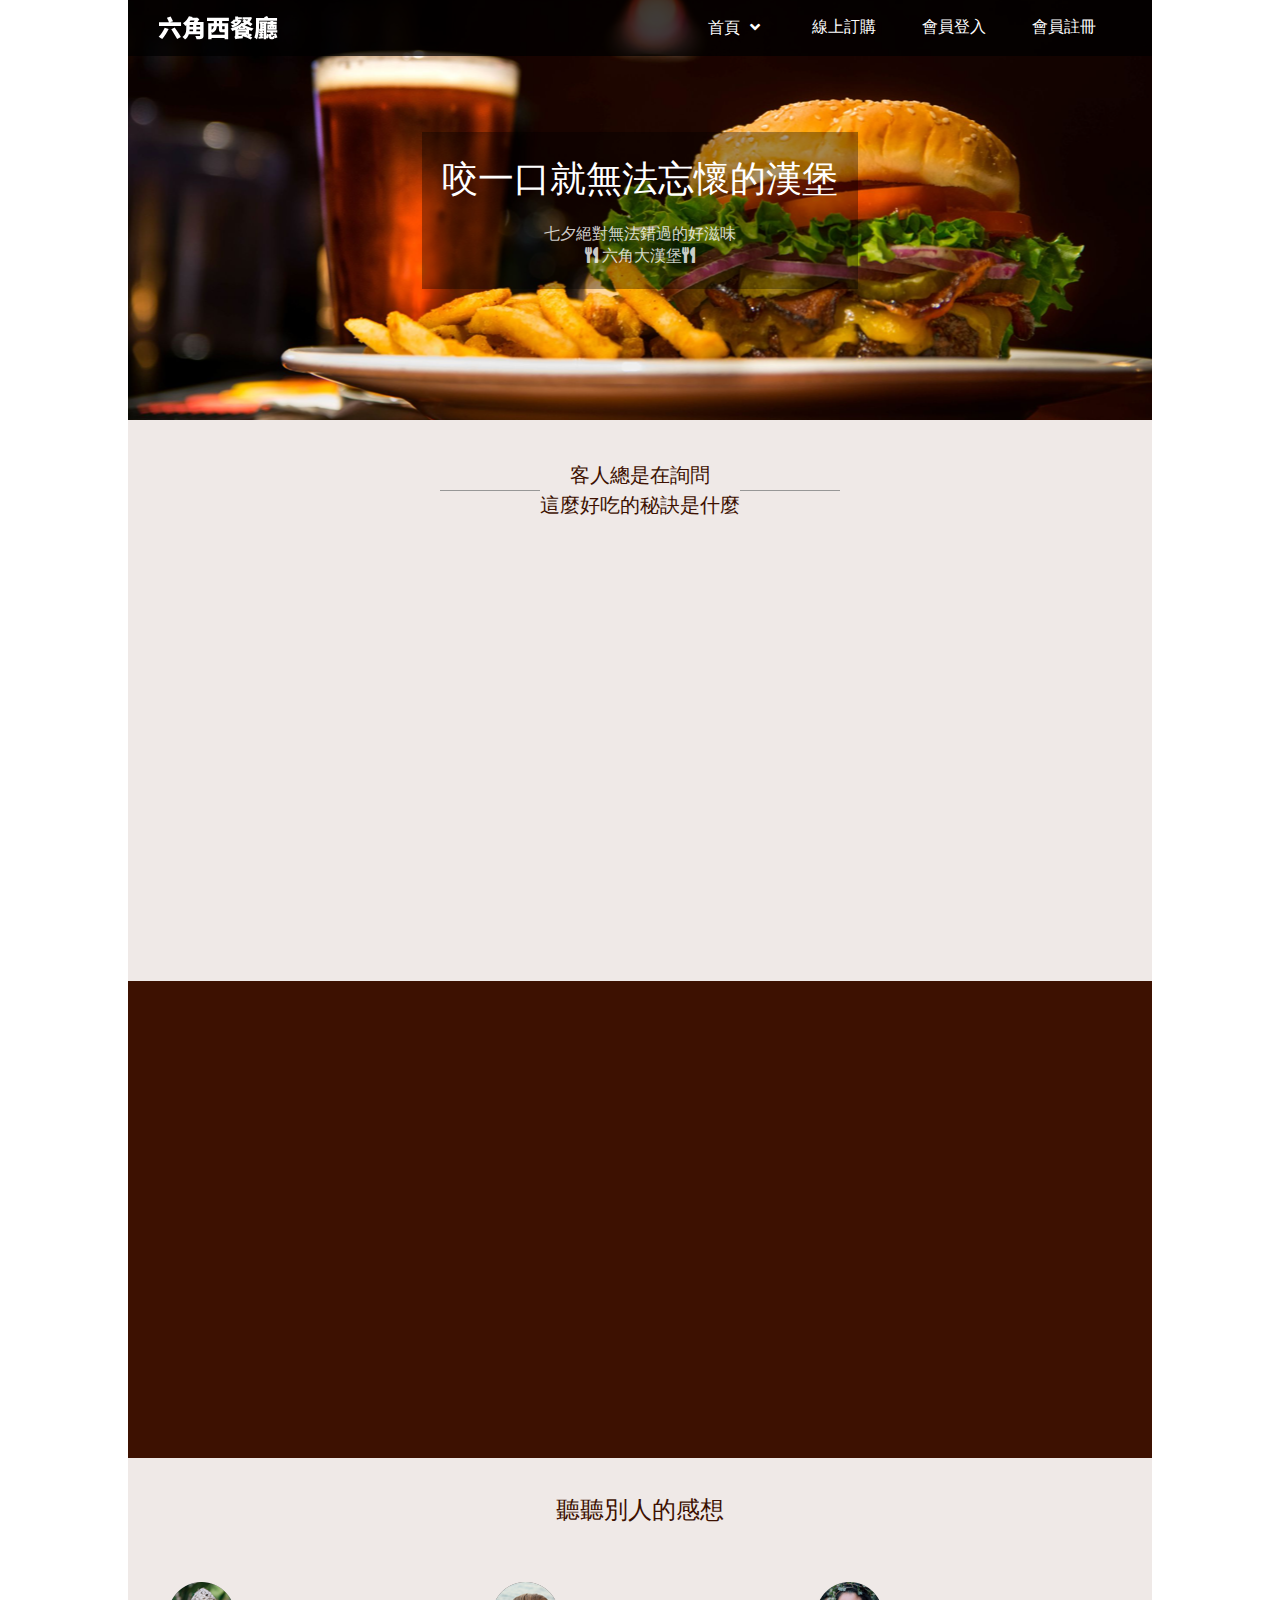
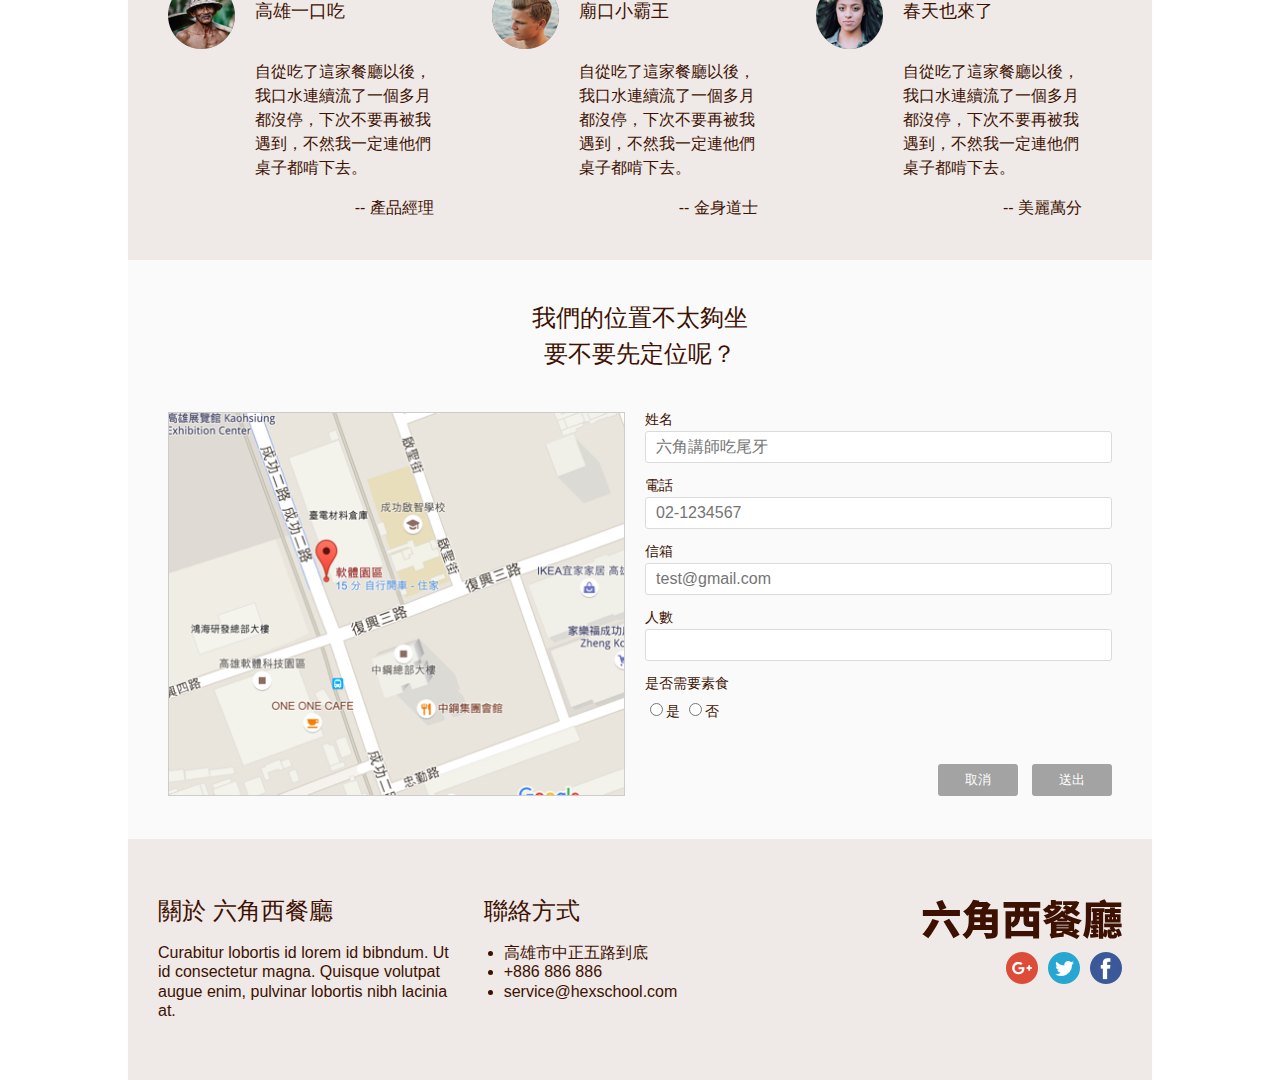
<file: index.html>
<!DOCTYPE html>
<html lang="en">

<head>
    <meta charset="UTF-8">
    <meta name="viewport" content="width=device-width, initial-scale=1.0">

    <link rel="shortcut icon" href="img/favicon.ico">
    <meta name="description" content='咬一口就無法忘懷的漢堡' />

    <meta property="og:title" content="六角西餐廳" />
    <meta property="og:description" content="咬一口就無法忘懷的漢堡">
    <meta property="og:type" content="website" />
    <meta property="og:url" content="六角西餐廳的網址" />
    <meta property="og:image" content="六角西餐廳的圖片" />

    <link rel="apple-touch-icon" href="img/favicon.ico" />

    <meta http-equiv="X-UA-Compatible" content="IE=Edge" />

    <title>六角西餐廳-首頁</title>
    <link rel="stylesheet" href="css/all.css">
    <link rel='stylesheet' href='https://cdnjs.cloudflare.com/ajax/libs/font-awesome/5.14.0/css/all.min.css' />

</head>

<body>

    <div class="wrap">
        <div class="header">
            <div class="menu_desktop">
                <a href="#" class="hamburger_btn"><img src="img/hamburger.png" alt=""></a>
                <h1><a href="index.html">六角西餐廳</a></h1>
                <ul class="menu_nav">
                    <li>
                        <a class="dropdown index_tag" href="index.html">首頁<i class="fas fa-angle-down"></i></a>
                        <ul class="dropdown-open">
                            <li><a href="#features" class="scrollTop">特色</a></li>
                            <li><a href="#chef" class="scrollTop">主廚</a></li>
                            <li><a href="#map" class="scrollTop">地圖</a></li>
                        </ul>
                    </li>
                    <li><a href="cart.html">線上訂購</a></li>
                    <li><a href="login.html">會員登入</a></li>
                    <li><a href="register.html">會員註冊</a></li>
                </ul>
            </div>

            <div class="menu_mobile">
                <a href="#" class="close_btn">X 關閉</a>
                <ul class="menu_aside">
                    <li>
                        <a class="menu_aside_index" href="index.html">首頁<i class="fas fa-angle-down"></i></a>
                        <ul class="menu_aside_child">
                            <li><a href="#features" class="scrollTop">特色</a></li>
                            <li><a href="#chef" class="scrollTop">主廚</a></li>
                            <li><a href="#map" class="scrollTop">地圖</a></li>
                        </ul>
                    </li>
                    <li><a href="cart.html">線上訂購</a></li>
                    <li><a href="login.html">會員登入</a></li>
                    <li><a href="register.html">會員註冊</a></li>
                </ul>
            </div>

            <div class="banner">
                <div class="banner-rect">
                    <h3>咬一口<br>就無法忘懷的漢堡</h3>
                    <p>七夕絕對無法錯過的好滋味 </p>
                    <p><span><i class="fas fa-utensils"></i></span> 六角大漢堡<span><i class="fas fa-utensils"></i></span>
                    </p>
                </div>
            </div>

        </div>

        <div class="content">
             <div class="features" id="features">
                <h3>客人總是在詢問<br>這麼好吃的秘訣是什麼</h3>
                 <ul>
                     <li class="animated">
                        <img src="img/feature_1.png" alt="">
                        <h4>台灣本土蔬菜</h4>
                        <p>In hac habitasse platea dictumst. Vivamus adipiscing fermentum quam volutpat aliquam. Integer et elit eget elit facilisis tristique. Nam vel iaculis mauris.</p>
                     </li>
                     <li class="animated">
                        <img src="img/feature_2.png" alt="">
                        <h4>專業米其林廚師</h4>
                        <p>Sed ullamcorper tellus erat, non ultrices sem tincidunt euismod. 
                           Fusce rhoncus porttitor velit, eu bibendum nibh aliquet vel. 
                           Fusce lorem leo, vehicula at nibh quis, facilisis accumsan turpis.</p> 
                     </li>
                     <li class="animated">
                        <img src="img/feature_3.png" alt="">
                        <h4>對於專業不能退讓</h4>
                        <p>Lorem ipsum dolor sit amet consectetur adipisicing elit. 
                           Distinctio possimus officia molestiae dolorum assumenda 
                           similique enim dicta minus alias accusantium et vero.</p> 
                     </li>
                 </ul>
             </div>
             <div class="chef" id="chef">
                 <div class="animated"> 
                    <img src="img/main_chef_brown.png" alt="main_chef_brown">
                 </div>
                 <div class="chef_txt animated ">
                    <h4>今日主廚：帕金森、梅在帕</h4>
                    <p>Tody Chef: Plum in Shock</p>
                    <p>Mauris non tempor quam, et lacinia sapien. Mauris accumsan eros eget libero posuere vulputate. Etiam elit elit, elementum sed varius at, adipiscing vitae est. Sed nec felis pellentesque, lacinia dui sed, ultricies sapien. Pellentesque orci lectus, consectetur vel posuere posuere, rutrum eu ipsum. Aliquam eget odio sed ligula iaculis consequat at eget orci. Mauris molestie sit amet metus mattis varius. Donec sit amet ligula eget nisi sodales egestas. Aliquam interdum dolor aliquet dolor sollicitudin fermentum. Donec congue lorem a molestie bibendum.</p>
                 </div>
            </div>
            <div class="thoughts" >
                <h3>聽聽別人的感想</h3>
                 <ul>
                     <li>
                        <img src="img/avatar_1.png" alt="">
                         <div class="thoughts_item"> 
                            <h4>高雄一口吃</h4>
                            <p>自從吃了這家餐廳以後，我口水連續流了一個多月都沒停，下次不要再被我遇到，不然我一定連他們桌子都啃下去。</p>
                            <span> -- 產品經理</span>
                         </div>
                     </li>
                     <li>
                        <img src="img/avatar_2.png" alt="">
                        <div class="thoughts_item">
                            <h4>廟口小霸王</h4>
                            <p>自從吃了這家餐廳以後，我口水連續流了一個多月都沒停，下次不要再被我遇到，不然我一定連他們桌子都啃下去。</p>
                            <span> -- 金身道士</span>
                        </div>
                     </li>
                     <li>
                        <img src="img/avatar_3.png" alt="">
                        <div class="thoughts_item">
                            <h4>春天也來了</h4>
                            <p>自從吃了這家餐廳以後，我口水連續流了一個多月都沒停，下次不要再被我遇到，不然我一定連他們桌子都啃下去。</p>
                            <span> -- 美麗萬分</span>
                        </div>
                     </li>
                 </ul>
            </div>
            <div class="map" id="map">
                <h3>我們的位置不太夠坐 <br>要不要先定位呢？</h3>
                 <div class="map_list">
                     <div class="map_img">
                         <img src="img/Map.png" alt="Map">
                     </div>
                     <div class="form_booking">
                         <form action="index.html">
                             <label for="name">姓名</label>
                             <br>
                             <input type="name" id="name" placeholder="六角講師吃尾牙" name="name" class="case">
                             <br>
                             <label for="phone">電話</label>
                             <br>
                             <input type="phone" id="phone" placeholder="02-1234567" name="phone" class="case">
                             <br>
                             <label for="mail">信箱</label>
                             <br>
                             <input type="mail" id="mail" placeholder="test@gmail.com" name="mail" class="case">
                             <br>
                             <label for="num">人數</label>
                             <br>
                             <input type="num" id="num" name="num" class="case">
                             <br>
                             <label>是否需要素食</label>
                             <div class="form-radio-btn">
                                <input type="radio" name="veg" value="yes" class="radio-btn">是
                                <input type="radio" name="veg" value="no" class="radio-btn">否
                             </div>
                             <div class="form-btn">
                                 <input type="reset" value="取消" class="btn">
                                 <input type="submit" value="送出" class="btn">
                             </div>
                         </form>
                     </div>
                 </div>
            </div>
        </div>

        <div class="footer">
            <div class="footer_item">
                <div class="footer_about">
                    <h2>關於 六角西餐廳</h2>
                    <p>Curabitur lobortis id lorem id bibndum. Ut id consectetur magna. Quisque volutpat augue enim, pulvinar lobortis nibh lacinia at. </p>
                </div>
                <div class="footer_contact">
                    <h2>聯絡方式</h2>
                    <ul>
                        <li>高雄市中正五路到底</li>
                        <li>+886 886 886</li>
                        <li>service@hexschool.com</li>
                    </ul>
                </div>
            </div>

            <div class="footer_follow">
                 <img src="img/logo_l@svg.svg" alt="logo">
                 <ul>
                    <li><a href="#"><img src="img/google-plus.png" alt=""></a></li>
                    <li><a href="#"><img src="img/twitter.png" alt=""></a></li>
                    <li><a href="#"><img src="img/facebook.png" alt=""></a></li>
                </ul>
            </div>
        </div>
    </div>

    <script src="js/jquery-3.5.1.min.js"></script>
    <script src="js/all.js"></script>

</body>

</html>
</file>
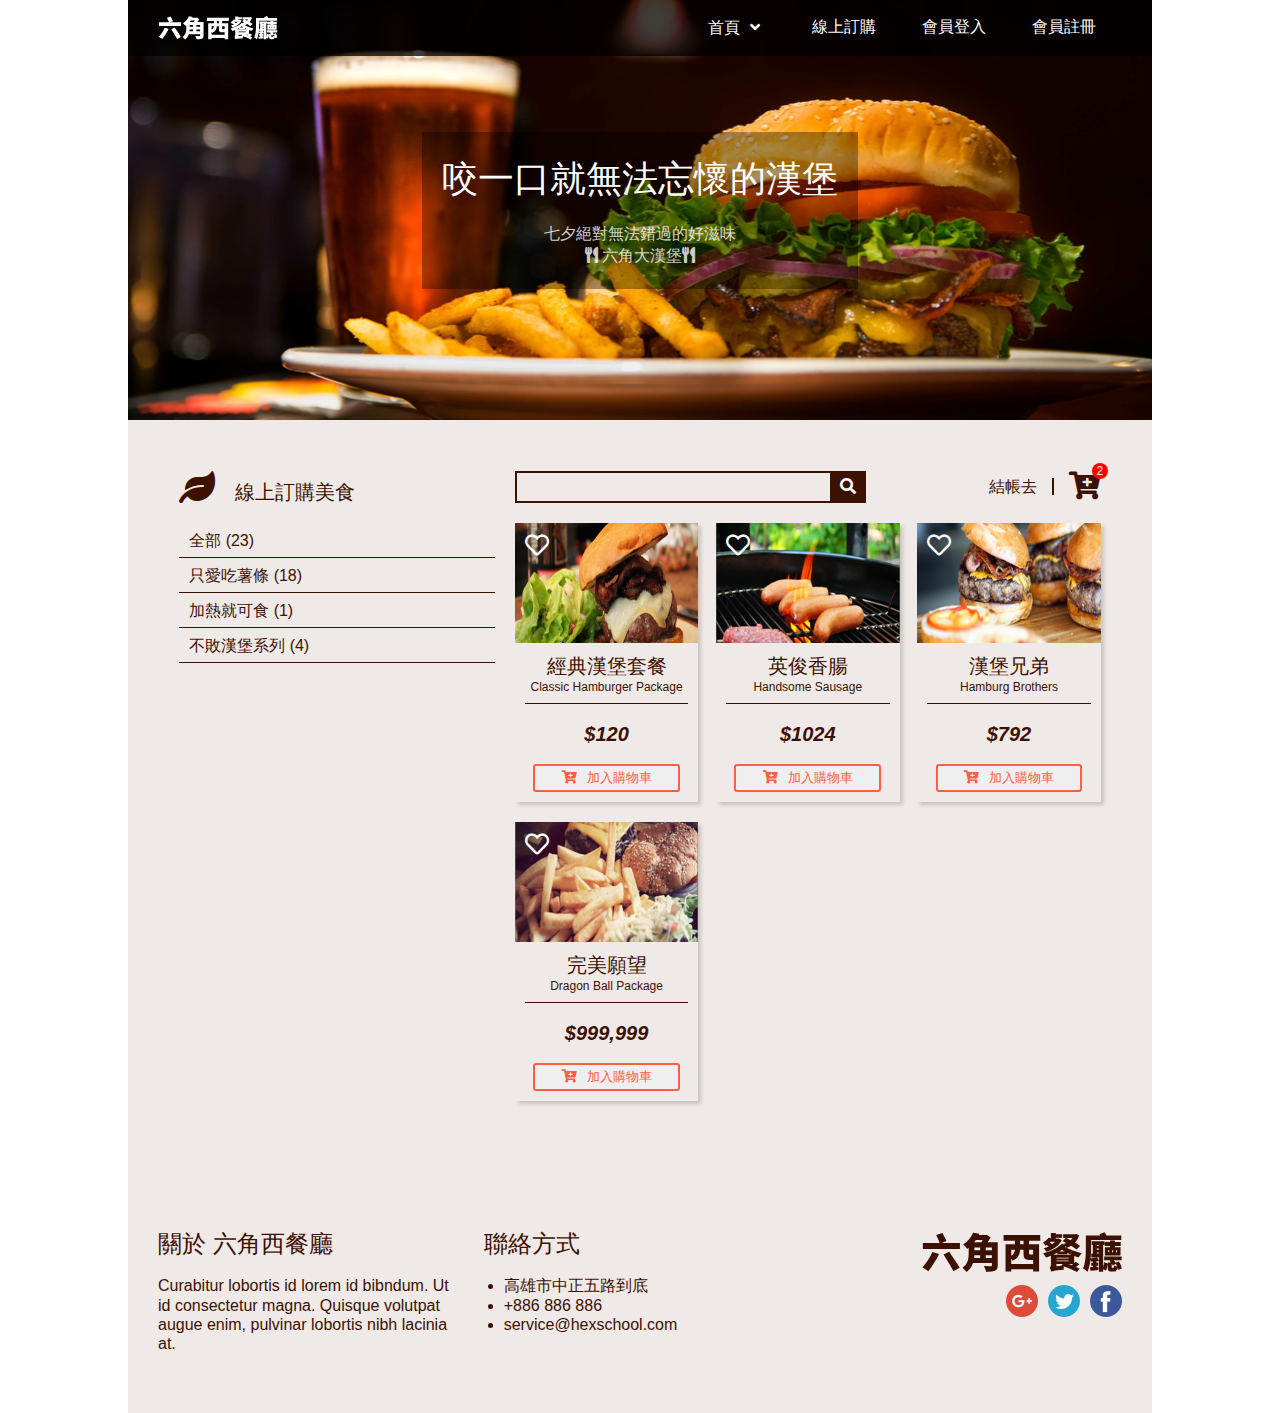
<file: cart.html>
<!DOCTYPE html>
<html lang="en">

<head>
    <meta charset="UTF-8">
    <meta name="viewport" content="width=device-width, initial-scale=1.0">

    <link rel="shortcut icon" href="img/favicon.ico">
    <meta name="description" content='咬一口就無法忘懷的漢堡' />

    <meta property="og:title" content="六角西餐廳" />
    <meta property="og:description" content="咬一口就無法忘懷的漢堡">
    <meta property="og:type" content="website" />
    <meta property="og:url" content="六角西餐廳的網址" />
    <meta property="og:image" content="六角西餐廳的圖片" />

    <link rel="apple-touch-icon" href="img/favicon.ico" />

    <meta http-equiv="X-UA-Compatible" content="IE=Edge" />

    <title>六角西餐廳-線上訂購</title>
    <link rel="stylesheet" href="css/all.css">
    <link rel='stylesheet' href='https://cdnjs.cloudflare.com/ajax/libs/font-awesome/5.14.0/css/all.min.css' />

</head>

<body>

    <div class="wrap">
        <div class="header">
            <div class="menu_desktop">
                <a href="#" class="hamburger_btn"><img src="img/hamburger.png" alt=""></a>
                <h1><a href="index.html">六角西餐廳</a></h1>
                <ul class="menu_nav">
                    <li>
                        <a class="index_tag" href="index.html">首頁<i class="fas fa-angle-down"></i></a>
                    </li>
                    <li><a href="cart.html">線上訂購</a></li>
                    <li><a href="login.html">會員登入</a></li>
                    <li><a href="register.html">會員註冊</a></li>
                </ul>
            </div>

            <div class="menu_mobile">
                <a href="#" class="close_btn">X 關閉</a>
                <ul class="menu_aside">
                    <li>
                        <a href="index.html">首頁</a>
                    </li>
                    <li><a href="cart.html">線上訂購</a></li>
                    <li><a href="login.html">會員登入</a></li>
                    <li><a href="register.html">會員註冊</a></li>
                </ul>
            </div>

            <div class="banner">
                <div class="banner-rect">
                    <h3>咬一口<br>就無法忘懷的漢堡</h3>
                    <p>七夕絕對無法錯過的好滋味 </p>
                    <p><span><i class="fas fa-utensils"></i></span> 六角大漢堡<span><i class="fas fa-utensils"></i></span>
                    </p>
                </div>
            </div>

        </div>

        <div class="content cart_content">
            <div class="cart_sidebar">
                <h4><i class="fas fa-leaf"></i>線上訂購美食</h4>
                <ul>
                    <li class="cart_sidebar_btn"><a href="#">全部 (23)</a></li>
                    <li class="cart_sidebar_btn"><a href="#">只愛吃薯條 (18)</a></li>
                    <li class="cart_sidebar_btn"><a href="#">加熱就可食 (1)</a></li>
                    <li class="cart_sidebar_btn"><a href="#">不敗漢堡系列 (4)</a></li>
                </ul>
            </div>
            <div class="cart_main">
                <div class="cart_toolbar">
                    <form action="cart.html" class="search">
                        <input type="text" class="searchbar">
                        <a href="#"><i class="fas fa-search"></i></a>
                    </form>
                    <ul>
                        <li class="cart_check_txt"><a href="#">結帳去</a></li>
                        <li class="cart_check_icon"><a href="#"><i class="fas fa-cart-plus"></i><span
                                    class="cart-dot">2</span></a></li>
                    </ul>
                </div>
                <div class="cart_product">
                    <ul>
                        <li>
                            <div class="cart_product_img">
                                <img src="img/product_1.png" alt="product_1">
                                <i class="far fa-heart like_btn"></i>
                            </div>

                            <div class="cart_product_txt">
                                <h4>經典漢堡套餐</h4>
                                <h5>Classic Hamburger Package</h5>
                                <p>$120 </p>
                            </div>

                            <button class="cart_product_btn">
                                <i class="fas fa-cart-plus"></i>加入購物車
                            </button>
                        </li>

                        <li>
                            <div class="cart_product_img">
                                <img src="img/product_2.png" alt="product_1">
                                <i class="far fa-heart like_btn"></i>
                            </div>

                            <div class="cart_product_txt">
                                <h4>英俊香腸</h4>
                                <h5>Handsome Sausage</h5>
                                <p>$1024 </p>
                            </div>

                            <button class="cart_product_btn">
                                <i class="fas fa-cart-plus"></i>加入購物車
                            </button>
                        </li>

                        <li>
                            <div class="cart_product_img">
                                <img src="img/product_3.png" alt="product_1">
                                <i class="far fa-heart like_btn"></i>
                            </div>

                            <div class="cart_product_txt">
                                <h4>漢堡兄弟</h4>
                                <h5>Hamburg Brothers</h5>
                                <p>$792 </p>
                            </div>

                            <button class="cart_product_btn">
                                <i class="fas fa-cart-plus"></i>加入購物車
                            </button>
                        </li>

                        <li>
                            <div class="cart_product_img">
                                <img src="img/product_4.png" alt="product_1">
                                <i class="far fa-heart like_btn"></i>
                            </div>

                            <div class="cart_product_txt">
                                <h4>完美願望</h4>
                                <h5>Dragon Ball Package</h5>
                                <p>$999,999 </p>
                            </div>

                            <button class="cart_product_btn">
                                <i class="fas fa-cart-plus"></i>加入購物車
                            </button>

                        </li>

                    </ul>
                </div>
            </div>
        </div>

        <div class="footer">
            <div class="footer_item">
                <div class="footer_about">
                    <h2>關於 六角西餐廳</h2>
                    <p>Curabitur lobortis id lorem id bibndum. Ut id consectetur magna. Quisque volutpat augue enim,
                        pulvinar lobortis nibh lacinia at. </p>
                </div>
                <div class="footer_contact">
                    <h2>聯絡方式</h2>
                    <ul>
                        <li>高雄市中正五路到底</li>
                        <li>+886 886 886</li>
                        <li>service@hexschool.com</li>
                    </ul>
                </div>
            </div>

            <div class="footer_follow">
                <img src="img/logo_l@svg.svg" alt="logo">
                <ul>
                    <li><a href="#"><img src="img/google-plus.png" alt=""></a></li>
                    <li><a href="#"><img src="img/twitter.png" alt=""></a></li>
                    <li><a href="#"><img src="img/facebook.png" alt=""></a></li>
                </ul>
            </div>
        </div>
    </div>

    <script src="js/jquery-3.5.1.min.js"></script>
    <script src="js/all.js"></script>

</body>

</html>
</file>
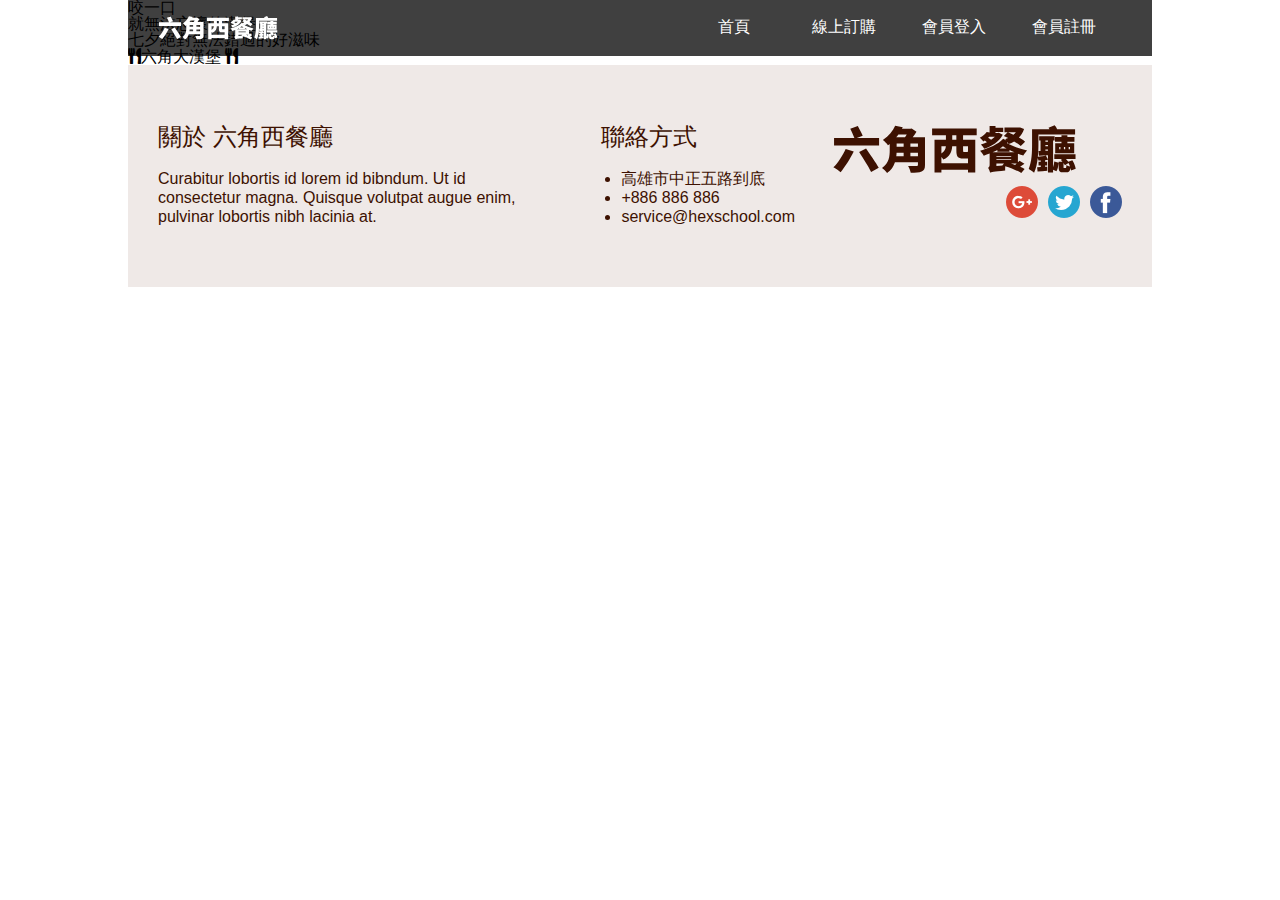
<file: layout.html>
<!DOCTYPE html>
<html lang="en">
<head>
  <meta charset="UTF-8">
  <meta name="viewport" content="width=device-width, initial-scale=1.0">

    <link rel="shortcut icon" href="img/favicon.ico">
    <meta name="description" content='咬一口就無法忘懷的漢堡' />
    
    <meta property="og:title" content="六角西餐廳" />
    <meta property="og:description" content="咬一口就無法忘懷的漢堡" >
    <meta property="og:type" content="website" />
    <meta property="og:url" content="六角西餐廳的網址" />
    <meta property="og:image" content="六角西餐廳的圖片" />

    <link rel="apple-touch-icon" href="img/favicon.ico" />

    <meta http-equiv="X-UA-Compatible" content="IE=Edge" />

  <title>六角西餐廳</title>
  <link rel="stylesheet" href="css/all.css">
  <link rel='stylesheet' href='https://cdnjs.cloudflare.com/ajax/libs/font-awesome/5.14.0/css/all.min.css'/>

</head>
<body>
      
    <div class="wrap">

      


    	<div class="header">
            <div class="menu_desktop">
                <a href="#" class="hamburger_btn"><img src="img/hamburger.png" alt=""></a>
            	<h1><a href="#">六角西餐廳</a></h1>
            	<ul class="menu_nav">
            		<li>
                        <a href="index.html" class="dropdown">首頁</a>
                        <ul class="dropdown-open">
                           <li><a href="#">特色</a></li>
                           <li><a href="#">主廚</a></li>
                           <li><a href="#">地圖</a></li>
                       </ul>
                    </li>
            		<li><a href="cart.html">線上訂購</a></li>
            		<li><a href="login.html">會員登入</a></li>
            		<li><a href="register.html">會員註冊</a></li>
            	</ul>
                
            </div>

              <div class="menu_mobile">
                <a href="#" class="close_btn">X 關閉</a>
                <ul class="menu_aside">
                    <li>
                        <a href="index.html" class="menu_aside_index" >首頁</a>
                        <ul class="menu_aside_child">
                           <li><a href="#">特色</a></li>
                           <li><a href="#">主廚</a></li>
                           <li><a href="#">地圖</a></li>
                       </ul>
                    </li>
                    <li><a href="cart.html">線上訂購</a></li>
                    <li><a href="login.html">會員登入</a></li>
                    <li><a href="register.html">會員註冊</a></li>
                </ul>  
             </div>

            

             <div class="header_banner">
                 <div class="header_rect">
                     <h3>咬一口<br>就無法忘懷的漢堡</h3>
                     <p>七夕絕對無法錯過的好滋味<p>
                     <span><i class="fas fa-utensils"></i></span>六角大漢堡
                     <span><i class="fas fa-utensils"></i></span>

                 </div>
             </div>
             
    	</div>

        <div class="content"></div>
        <div class="footer">
            <div class="footer_about">
                <h2>關於 六角西餐廳</h2>
                <p>Curabitur lobortis id lorem id bibndum. Ut id consectetur magna. Quisque volutpat augue enim, pulvinar lobortis nibh lacinia at. </p>
            </div>

            <div class="footer_contact">
                <h2>聯絡方式</h2>
                <ul>
                    <li>高雄市中正五路到底</li>
                    <li>+886 886 886</li>
                    <li>service@hexschool.com</li>
                </ul>

            </div>

              <div class="footer_follow">
                 <img src="img/logo_l@svg.svg" alt="">
                 <ul>
                     <li><a href="#"><img src="img/google-plus.png" alt=""></a></li>
                     <li><a href="#"><img src="img/twitter.png" alt=""></a></li>
                     <li><a href="#"><img src="img/facebook.png" alt=""></a></li>
                 </ul>
            </div>

        </div>

    </div>




    <script src="js/jquery-3.5.1.min.js"></script>
    <script src="js/all.js"></script>

</body>
</html>
</file>
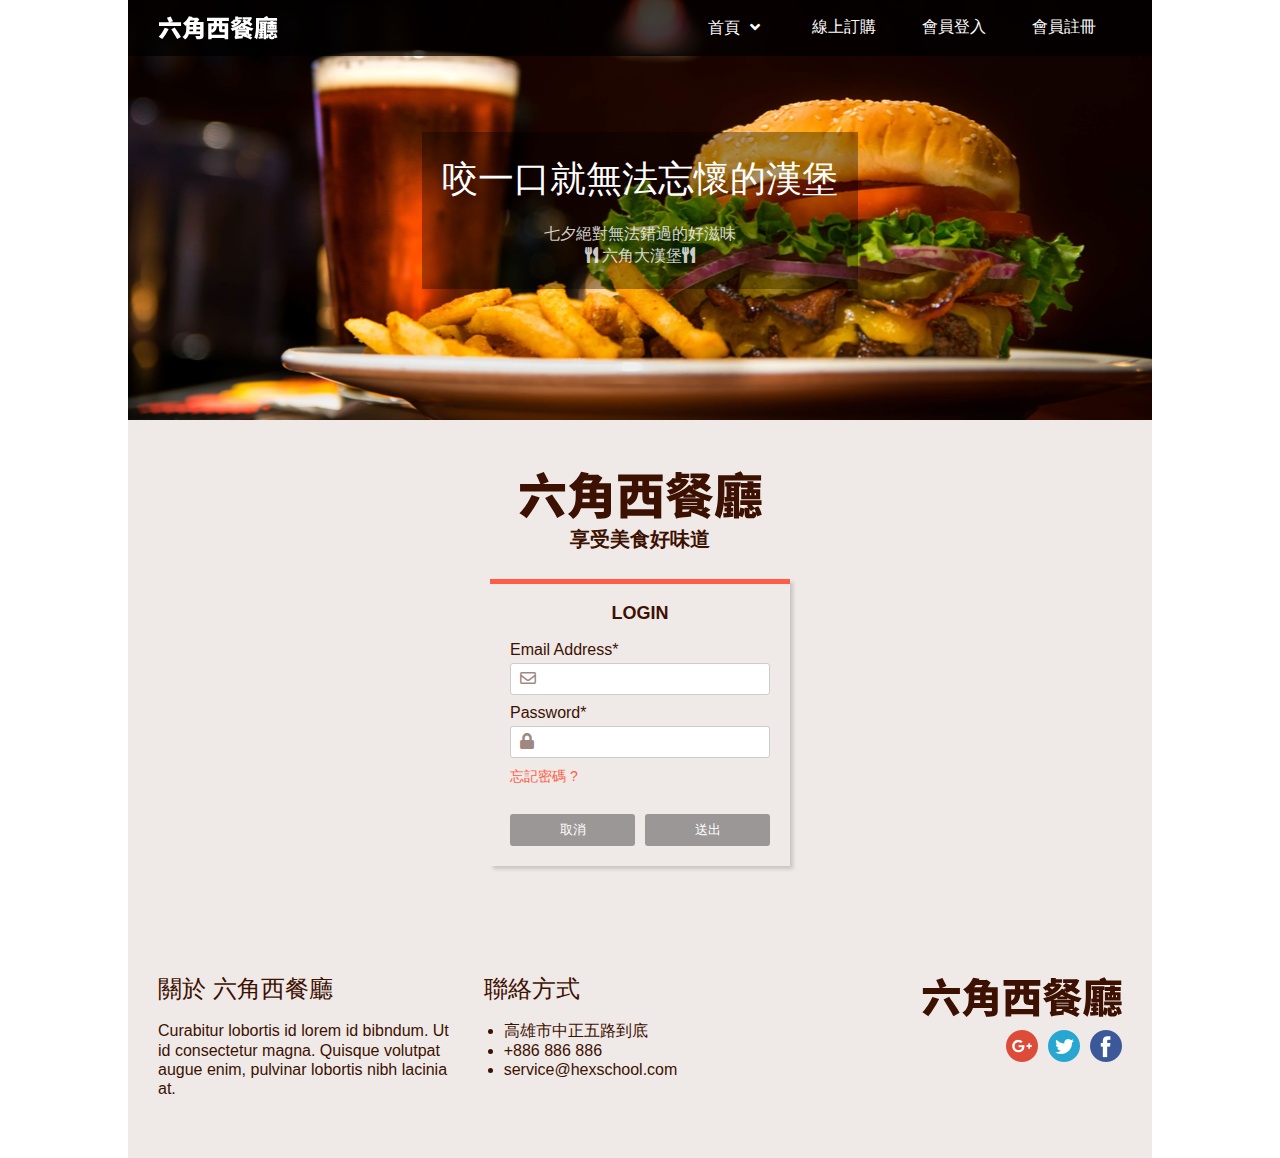
<file: login.html>
<!DOCTYPE html>
<html lang="en">

<head>
    <meta charset="UTF-8">
    <meta name="viewport" content="width=device-width, initial-scale=1.0">

    <link rel="shortcut icon" href="img/favicon.ico">
    <meta name="description" content='咬一口就無法忘懷的漢堡' />

    <meta property="og:title" content="六角西餐廳" />
    <meta property="og:description" content="咬一口就無法忘懷的漢堡">
    <meta property="og:type" content="website" />
    <meta property="og:url" content="六角西餐廳的網址" />
    <meta property="og:image" content="六角西餐廳的圖片" />

    <link rel="apple-touch-icon" href="img/favicon.ico" />

    <meta http-equiv="X-UA-Compatible" content="IE=Edge" />

    <title>六角西餐廳-會員登入</title>
    <link rel="stylesheet" href="css/all.css">
    <link rel='stylesheet' href='https://cdnjs.cloudflare.com/ajax/libs/font-awesome/5.14.0/css/all.min.css' />

</head>

<body>

    <div class="wrap">
        <div class="header">
            <div class="menu_desktop">
                <a href="#" class="hamburger_btn"><img src="img/hamburger.png" alt=""></a>
                <h1><a href="index.html">六角西餐廳</a></h1>
                <ul class="menu_nav">
                    <li>
                        <a class="index_tag" href="index.html">首頁<i class="fas fa-angle-down"></i></a>
                    </li>
                    <li><a href="cart.html">線上訂購</a></li>
                    <li><a href="login.html">會員登入</a></li>
                    <li><a href="register.html">會員註冊</a></li>
                </ul>
            </div>

            <div class="menu_mobile">
                <a href="#" class="close_btn">X 關閉</a>
                <ul class="menu_aside">
                    <li>
                        <a href="index.html">首頁</a>
                    </li>
                    <li><a href="cart.html">線上訂購</a></li>
                    <li><a href="login.html">會員登入</a></li>
                    <li><a href="register.html">會員註冊</a></li>
                </ul>
            </div>

            <div class="banner">
                <div class="banner-rect">
                    <h3>咬一口<br>就無法忘懷的漢堡</h3>
                    <p>七夕絕對無法錯過的好滋味 </p>
                    <p><span><i class="fas fa-utensils"></i></span> 六角大漢堡<span><i class="fas fa-utensils"></i></span>
                    </p>
                </div>
            </div>

        </div>

        <div class="content login_content">
            <h2>六角西餐廳</h2>
            <h4>享受美食好味道</h4>
            <div class="form_login">
                <form action="login.html">
                    <h5>LOGIN</h5>
                    <label for="mail">Email Address*</label>
                    <br>
                    <div class="mail_item">
                        <input type="mail" id="mail" name="mail">
                        <i class="far fa-envelope"></i>
                    </div>
                    <label for="password">Password*</label>
                    <br>
                    <div class="mail_item">
                        <input type="password" id="password" name="password">
                        <i class="fas fa-lock"></i>
                    </div>
                    <a href="#">忘記密碼 ?</a>
                    <div class="form-btn-login">
                        <input type="reset" value="取消" class="btn-login">
                        <input type="submit" value="送出" class="btn-login">
                    </div>
                </form>   
            </div>
        </div>

        <div class="footer">
            <div class="footer_item">
                <div class="footer_about">
                    <h2>關於 六角西餐廳</h2>
                    <p>Curabitur lobortis id lorem id bibndum. Ut id consectetur magna. Quisque volutpat augue enim, pulvinar lobortis nibh lacinia at. </p>
                </div>
                <div class="footer_contact">
                    <h2>聯絡方式</h2>
                    <ul>
                        <li>高雄市中正五路到底</li>
                        <li>+886 886 886</li>
                        <li>service@hexschool.com</li>
                    </ul>
                </div>
            </div>

            <div class="footer_follow">
                 <img src="img/logo_l@svg.svg" alt="logo">
                 <ul>
                    <li><a href="#"><img src="img/google-plus.png" alt=""></a></li>
                    <li><a href="#"><img src="img/twitter.png" alt=""></a></li>
                    <li><a href="#"><img src="img/facebook.png" alt=""></a></li>
                </ul>
            </div>
        </div>
    </div>

    <script src="js/jquery-3.5.1.min.js"></script>
    <script src="js/all.js"></script>

</body>

</html>
</file>
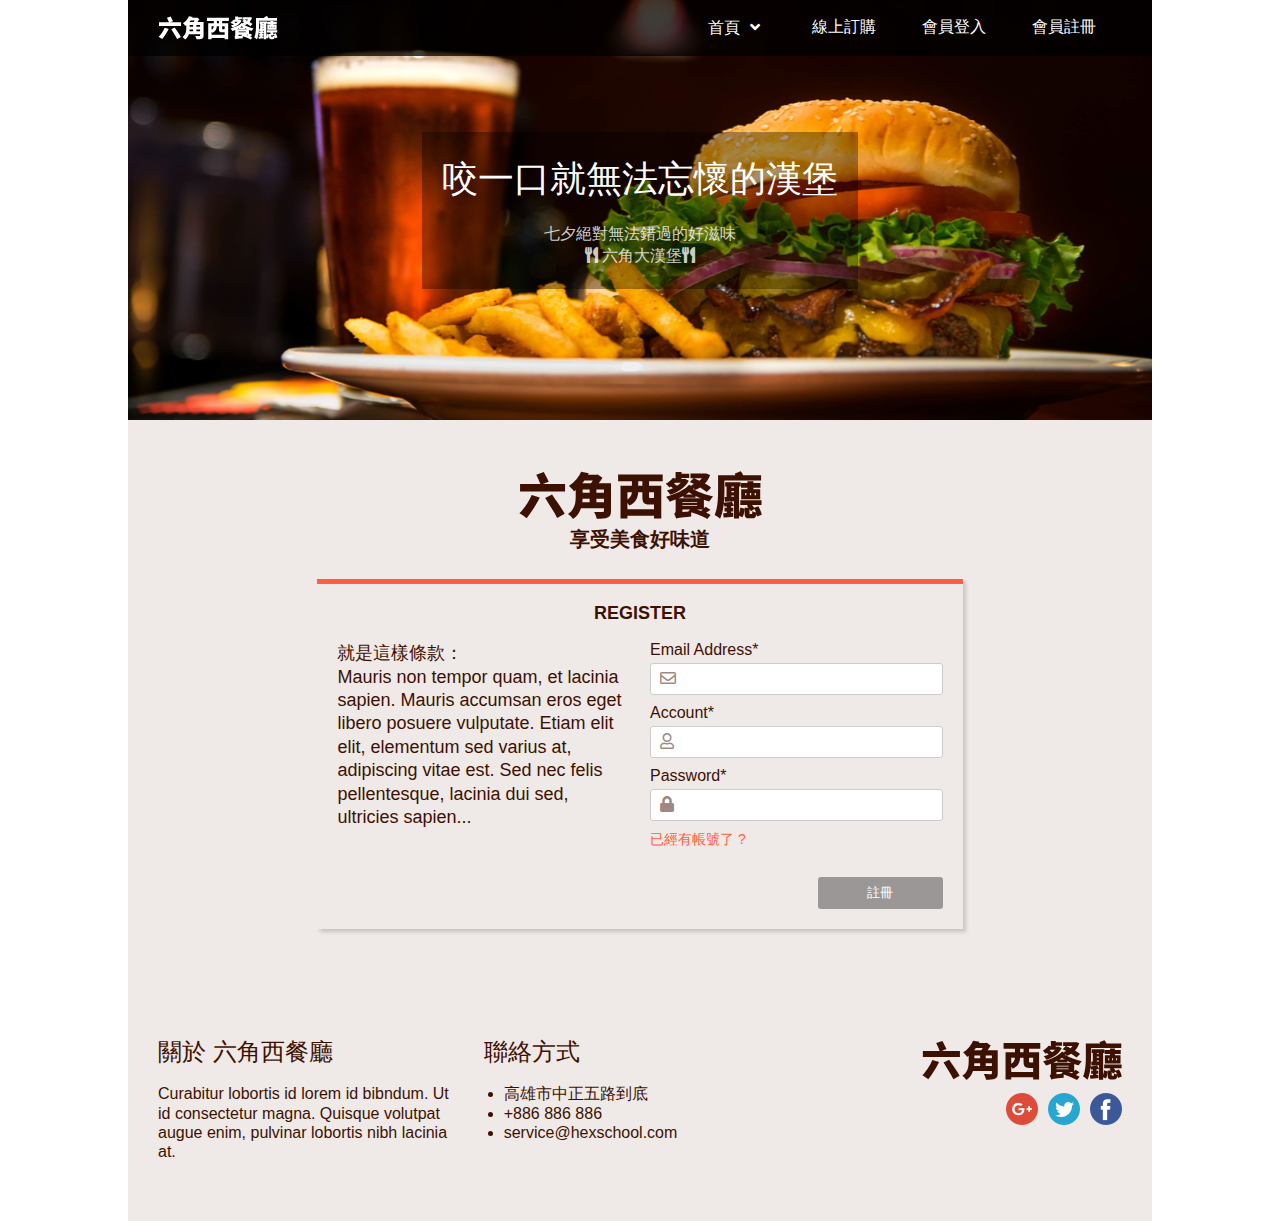
<file: register.html>
<!DOCTYPE html>
<html lang="en">

<head>
    <meta charset="UTF-8">
    <meta name="viewport" content="width=device-width, initial-scale=1.0">

    <link rel="shortcut icon" href="img/favicon.ico">
    <meta name="description" content='咬一口就無法忘懷的漢堡' />

    <meta property="og:title" content="六角西餐廳" />
    <meta property="og:description" content="咬一口就無法忘懷的漢堡">
    <meta property="og:type" content="website" />
    <meta property="og:url" content="六角西餐廳的網址" />
    <meta property="og:image" content="六角西餐廳的圖片" />

    <link rel="apple-touch-icon" href="img/favicon.ico" />

    <meta http-equiv="X-UA-Compatible" content="IE=Edge" />

    <title>六角西餐廳-會員註冊</title>
    <link rel="stylesheet" href="css/all.css">
    <link rel='stylesheet' href='https://cdnjs.cloudflare.com/ajax/libs/font-awesome/5.14.0/css/all.min.css' />

</head>

<body>

    <div class="wrap">
        <div class="header">
            <div class="menu_desktop">
                <a href="#" class="hamburger_btn"><img src="img/hamburger.png" alt=""></a>
                <h1><a href="index.html">六角西餐廳</a></h1>
                <ul class="menu_nav">
                    <li>
                        <a class="index_tag" href="index.html">首頁<i class="fas fa-angle-down"></i></a>
                    </li>
                    <li><a href="cart.html">線上訂購</a></li>
                    <li><a href="login.html">會員登入</a></li>
                    <li><a href="register.html">會員註冊</a></li>
                </ul>
            </div>

            <div class="menu_mobile">
                <a href="#" class="close_btn">X 關閉</a>
                <ul class="menu_aside">
                    <li>
                        <a  href="index.html">首頁</a>
                    </li>
                    <li><a href="cart.html">線上訂購</a></li>
                    <li><a href="login.html">會員登入</a></li>
                    <li><a href="register.html">會員註冊</a></li>
                </ul>
            </div>

            <div class="banner">
                <div class="banner-rect">
                    <h3>咬一口<br>就無法忘懷的漢堡</h3>
                    <p>七夕絕對無法錯過的好滋味 </p>
                    <p><span><i class="fas fa-utensils"></i></span> 六角大漢堡<span><i class="fas fa-utensils"></i></span>
                    </p>
                </div>
            </div>

        </div>

        <div class="content register_content">
            <h2>六角西餐廳</h2>
            <h4>享受美食好味道</h4>
            <div class="form_main">
                 <h5>REGISTER</h5>
                 <div class="form_list">
                     <div class="form_article">
                        <P>
                            就是這樣條款：<br>
                            Mauris non tempor quam, et lacinia sapien. Mauris accumsan eros eget libero posuere vulputate. Etiam elit elit, elementum sed varius at, adipiscing vitae est. Sed nec felis pellentesque, lacinia dui sed, ultricies sapien...
                        </P>
                     </div>

                     <form action="register.html" class="form_register">
                        <label for="mail">Email Address*</label>
                        <br>
                        <div class="mail_item">
                            <input type="mail" id="mail" name="mail">
                            <i class="far fa-envelope"></i>
                        </div>
                        <label for="account">Account*</label>
                        <br>
                        <div class="mail_item">
                            <input type="account" id="account" name="account">
                            <i class="far fa-user"></i>
                        </div>
                        <label for="password">Password*</label>
                        <br>
                        <div class="mail_item">
                            <input type="password" id="password" name="password">
                            <i class="fas fa-lock"></i>
                        </div>
                        <a href="#">已經有帳號了 ?</a>
                        <div class="form-btn-register">
                            <input type="submit" value="註冊" class="btn-register">
                        </div>

                     </form>
                 </div>
            </div>
        </div>

        <div class="footer">
            <div class="footer_item">
                <div class="footer_about">
                    <h2>關於 六角西餐廳</h2>
                    <p>Curabitur lobortis id lorem id bibndum. Ut id consectetur magna. Quisque volutpat augue enim, pulvinar lobortis nibh lacinia at. </p>
                </div>
                <div class="footer_contact">
                    <h2>聯絡方式</h2>
                    <ul>
                        <li>高雄市中正五路到底</li>
                        <li>+886 886 886</li>
                        <li>service@hexschool.com</li>
                    </ul>
                </div>
            </div>

            <div class="footer_follow">
                 <img src="img/logo_l@svg.svg" alt="logo">
                 <ul>
                    <li><a href="#"><img src="img/google-plus.png" alt=""></a></li>
                    <li><a href="#"><img src="img/twitter.png" alt=""></a></li>
                    <li><a href="#"><img src="img/facebook.png" alt=""></a></li>
                </ul>
            </div>
        </div>
    </div>

    <script src="js/jquery-3.5.1.min.js"></script>
    <script src="js/all.js"></script>

</body>

</html>
</file>
<file: css/all.css>
/* http://meyerweb.com/eric/tools/css/reset/ 
   v2.0 | 20110126
   License: none (public domain)
*/

html, body, div, span, applet, object, iframe,
h1, h2, h3, h4, h5, h6, p, blockquote, pre,
a, abbr, acronym, address, big, cite, code,
del, dfn, em, img, ins, kbd, q, s, samp,
small, strike, strong, sub, sup, tt, var,
b, u, i, center,
dl, dt, dd, ol, ul, li,
fieldset, form, label, legend,
table, caption, tbody, tfoot, thead, tr, th, td,
article, aside, canvas, details, embed, 
figure, figcaption, footer, header, hgroup, 
menu, nav, output, ruby, section, summary,
time, mark, audio, video {
	margin: 0;
	padding: 0;
	border: 0;
	font-size: 100%;
	font: inherit;
	vertical-align: baseline;
}
/* HTML5 display-role reset for older browsers */
article, aside, details, figcaption, figure, 
footer, header, hgroup, menu, nav, section {
	display: block;
}
body {
	line-height: 1;
}
ol, ul {
	list-style: none;
}
blockquote, q {
	quotes: none;
}
blockquote:before, blockquote:after,
q:before, q:after {
	content: '';
	content: none;
}
table {
	border-collapse: collapse;
	border-spacing: 0;
}

*,*:before,*:after{
	box-sizing: border-box;
	-webkit-box-sizing: border-box;

}

img{
	max-width: 100%;
	height: auto;
}

/* my css */

body{
	font-family: Arial, "微軟正黑體";
 }

 .wrap{
	 margin: 0 auto;
	 max-width: 1024px;
	 overflow: hidden;
 }

 /* =========================== header ================================== */
.header{
	position: relative;
}
 .menu_desktop{
	 display: flex;
	 justify-content: space-between;
	 background: rgba(0, 0, 0, 0.75);
	 position: absolute;
	 top: 0;
	 left: 0;
	 width: 100%;


 }

 .menu_nav{
	 display: flex;
	 align-items: center;
	 margin-right: 48px;
 }

 .menu_desktop h1{
	 padding: 16px 30px;
 }
 .menu_desktop h1 a{
	 background-image: url(../img/logo_w@svg.svg);
	 width: 120px;
	 height: 24px;
	 text-indent: 101%;
	 overflow: hidden;
	 white-space: nowrap;
	 display: block;
 }

 .menu_nav > li a{
	 display: block;
	 text-decoration: none;
	 color:#fff;
	 margin-left: 30px;
	 border-bottom: 2px solid transparent;
	 padding-bottom: 17px;
	 padding-top: 17px;
	 width: 80px;
	 text-align: center;


 }

 .menu_nav  li a:hover , .menu_nav  li a.active{
	border-bottom: 2px solid #fff;
	color:#a53800;
 }


 .dropdown-open{
	 display: none;
	 position: absolute;
	 z-index: 100;
 }

 .dropdown-open a{
	background: #3D1101;
	display: block;
	width: 100%;
	color:#fff;

}


 .hamburger_btn{
	 display: none;
 }

.menu_mobile{
	display: none;
}

 @media (max-width : 568px){
	 .menu_nav{
		 display: none;
	 }

	 .hamburger_btn{
		 display: block;
		 margin-top: 10px;
		 margin-left: 10px;
	 }

	 .menu_mobile{
		display: block;
		background: #3D1101;
		position: absolute;
		top: 0;
		left: -270;
		width: 270px;
		height: 420px;
		overflow: hidden;
		-webkit-transform: translateX(-270px);
		transform: translateX(-270px);
		transition: all .3s; 
		text-align: center;
   }
 }


.close_btn{
	text-decoration: none;
	color: #FFFFCC;
	font-size: 24px;
	display: block;
	text-align: center;
	width: 100%;
	height: 30px;
	padding:10px;
	margin-bottom: 10px;
}

.menu_aside_index i , .index_tag i {
	margin-left: 10px;
}


/*增加 class open 觸發選單*/
.open .menu_desktop{
	-webkit-transform: translateX(0px);
	transform: translateX(0px);
}
.open .menu_mobile{
	-webkit-transform: translateX(0px);
	transform: translateX(0px);
}

.menu_aside > li{
	border-bottom: 1px dashed #fff;
}


.menu_aside li a{
	display: block;
	width: 100%;
	text-decoration: none;
	color:#fff;
	padding: 10px;
}

.menu_aside li a:hover{
	background: #a53800;
}

.menu_aside_child{
	display: none;
	background:#641101;
}

.menu_aside_child li{
	border-top: 1px dashed #fff;
}



/* banner */
 .banner{
	 background-image: url(../img/header_desktop.png);
	 background-position: center center;
	 background-repeat: no-repeat;
	 height: 420px;

	 display: flex;
	 justify-content: center;
	 align-items: center;
 }

 .banner-rect{
    background: rgba(0, 0, 0, 0.35);
	color:#fff;
	text-align: center;
	padding:20px;
 }

 .banner h3{
	 font-size: 36px;
	 margin-bottom: 20px;
	 line-height: 1.5;
 }
 .banner p {
	 margin-bottom: 5px;
	 color:rgba(255, 255, 255, 0.8); 

 }

.banner br{
	display: none;
}

 @media (max-width : 568px){
	.banner{
		background-image: url(../img/header_mobile.png);
	}

	.banner br{
		display: block;
	}
 }

  /* =========================== footer ================================== */
.footer{
	background: #efe9e7;
	display: flex;
	justify-content: space-between;
	padding: 60px 30px;
}
.footer_item{
	display: flex;
	justify-content: flex-start;
}

.footer_about{
	width: 40%;
	margin-right: 20px;
}

.footer_about h2,.footer_contact h2{ 
	font-size: 24px;
	margin-bottom: 20px;
	color: #3D1101;
}

.footer_about p{
	color: #3D1101;
	line-height: 1.2;
}

.footer_contact ul{
	list-style: disc;
	color: #3D1101;
	line-height: 1.2;
    padding-left: 20px;
}
.footer_follow{
	width: 30%;
}
.footer_follow ul{
	display: flex;
	justify-content: flex-end;
	flex-direction:row;
	margin-top: 10px;
}
.footer_follow ul li{
	margin-left: 10px;
}

@media (max-width: 568px) {
	.footer{
		display: block;
		position: relative;
	}
	.footer_item{
		display: block;
	}

	.footer_about{
		width: 98%;
		margin-bottom: 30px;
	}

	.footer_contact{
		margin-bottom: 80px;
	}
	.footer_follow{
		margin-top: 30px;
		width: 30%;
		position: absolute;
		right: 30px;
		bottom: 30px;
	}

}

 /* =========================== index  ================================== */
 /* features */
.features{
	background: #efe9e7;
	text-align: center;
	color: #3D1101;
	padding:40px 20px;

}

.features h3{
	font-size: 20px;
	line-height: 1.5;
	position: relative;
	display: inline-block;
	margin-bottom: 40px;
}

.features h3::before{
	content: "";
	height: 1px;
	width: 50%;
	background:#979797;
	position: absolute;
	top: 50%;
	left: -50%;
}

.features h3::after{
	content: "";
	height: 1px;
	width: 50%;
	background:#979797;
	position: absolute;
	top: 50%;
	right: -50%;
}


.features ul{
	display: flex;
	justify-content: space-around;
}

.features ul li{
	padding:0 30px;
}

.features img{
	margin-bottom: 20px;
}

.features h4{
	font-size: 18px;
	margin-bottom: 20px;
}
.features p{
	text-align: left;
	line-height: 1.5;
}

@media (max-width: 568px) {
	.features h3::before{
		display: none;
	}
	.features h3::after{
		display: none;
	}
	.features ul{
		flex-direction: column;
	}

	.features ul li{
		padding:30px 30px;
	}
}

/* chef */
.chef{
	background: #3D1101;
	color: #EFE9E7 ;
	display: flex;
	align-items: center;
	padding: 20px;

}

.chef_txt{
	width: 56%;
	margin-left: 20px;
}

.chef h4{
	font-size: 20px;
    margin-bottom: 10px;
}

.chef p{
	line-height: 1.5;
	margin-bottom: 20px;
}

@media (max-width: 568px) {
	.chef{
		flex-direction: column;
	}

	.chef_txt{
		width: 98%;
		margin-top: 20px;
	}
}

/* thoughts */
.thoughts{
	color: #3D1101 ;
	background: #efe9e7;
    padding: 40px 20px;
}

.thoughts h3{
	text-align: center;
	font-size: 24px;
	margin-bottom: 40px;
}

.thoughts h4{
	font-size: 18px;
	padding: 20px;
}

.thoughts p{
	line-height: 1.5;
	padding: 20px;
}
.thoughts_item{
	position: relative;
}

.thoughts span{
	position: absolute;
	right: 0;
	padding-right: 30px;

}

.thoughts ul{
	display: flex;
	justify-content: space-between;
	padding: 20px;
}
.thoughts ul li{
	display: flex;
	align-items: flex-start;
	width: 31.333%;
}


@media (max-width: 767px) {
	.thoughts ul{
		flex-direction: column;
	}

	.thoughts ul li{
		width: 98%;
		margin-bottom: 20px;
	}
}

/* map */
.map{
	background: #FAFAFA ;
	color: #3D1101;
    padding: 40px 40px;
}

.map h3{
	font-size: 24px;
	text-align: center;
	line-height: 1.5;
	margin-bottom: 40px;
}

.map_list{
	display: flex;
	justify-content: center;
}

.form_booking{
	margin-left: 20px;
	width: 50%;
	font-size: 14px;
}

.case{
	width: 100%;
	height: 32px;
	border-radius: 3px;
	border: 1px solid #DBDBDB;
	font-size: 16px;
	padding-left: 10px;
	margin-bottom: 15px;
	margin-top: 5px;

}

.form-radio-btn{
	margin-top: 10px;
	margin-bottom: 46px;
}

.form-btn{
	text-align: right;
}

.btn{
	background: rgba(0, 0, 0, 0.35);
	color:#fff;
	border-radius: 3px;
	border:0;
	cursor: pointer;
	width: 80px;
	height: 32px;
	margin-left: 10px;

}

.btn:hover{
	background: #F56C23 ;

}

@media (max-width: 568px) {
	.map_list{
		flex-direction: column;
	}
	.form_booking{
		margin-top: 20px;
		width: 100%;
		margin-left: 0px;

	}

	
}

/*animated*/
.animated{
	opacity: 0;
	transition: all .5s;
	transform: translateY(50px);

}

.fadeIn{
	opacity: 1;
	transform: translateY(0px);

}

 /* =========================== cart ================================== */
 /* sidebar */
.cart_content{
	padding: 5%;
	display: flex;
	background: #efe9e7;
    color:#3D1101;
}

.cart_sidebar{
	width: 35%;
	margin-right: 20px;
}

.cart_sidebar h4{
	font-size: 20px;
	margin-bottom: 20px;
}

.cart_sidebar h4 i{
	font-size: 32px;
	margin-right: 20px;
}

.cart_sidebar ul li a{
	text-decoration: none;
	color:#3D1101;
	display: block;
	border-bottom: 1px solid #3D1101;
	padding:10px;
	width: 100%;
	height: 35px;

}

.cart_sidebar ul li a:hover , .cart_sidebar_btn a.active{
	background: #3D1101;
	color:#fff;

}

/* toolbar */

.cart_main{
	width: 65%;
}

.cart_toolbar{
	display: flex;
	justify-content: space-between;
}

.search{
   width: 60%;
   position: relative;
}
.searchbar{
	width: 100%;
	height: 32px;
	border:2px solid #3D1101;
	background: #EFE9E7;
}

.search a{
	display: block;
	width: 36px;
	height: 32px;
	background: #3D1101;
	color: #fff;
	text-align: center;
	line-height: 32px;
	position: absolute;
	right: 0;
	top: 0;
}

.cart_toolbar ul{
	display: flex;
}

.cart_check_txt a{
  text-decoration: none;
  color: #3D1101;
  line-height: 32px;
  margin-right: 15px;
  border-right: 2px solid #3D1101;
  padding-right: 15px;

}

.cart_check_txt a:hover{
	color: #F56C23;
	font-weight: bold;
  }

.cart_check_icon a{
	color: #3D1101;
	line-height: 32px;
	font-size: 28px;

}

.cart_check_icon a:hover{
	color: #F56C23;

}

.cart_check_icon{
	position: relative;
}
.cart_check_icon span{
	font-size: 12px;
	background: red;
	color:#fff;
	width: 16px;
	height: 16px;
	border-radius: 50%;
	text-align: center;
	line-height: 16px;

	position: absolute;
	top: -8px;
	right: -7px;
}


@media (max-width: 568px) {
	.cart_content{
		flex-direction: column;
	}
	.cart_sidebar{
		width: 98%;
		margin-bottom: 30px;
	}

	.cart_toolbar{
		flex-direction: column;
	}

	.cart_toolbar ul{
		margin-top: 30px;
		width: 100%;
		justify-content: flex-end;
	}

	.cart_main{
		width: 100%;
	}
	.search{
		width: 100%;
	 }
	
}

/* product */
.cart_product_img{
	position: relative;
}

.cart_product_img img{
	height: 120px;
}

.cart_product_img i{
	position: absolute;
	top: 10px;
	left:10px;
	color:#fff;
	font-size: 24px;
	cursor: pointer;
}
.cart_product{
	margin-top: 20px;
}
.cart_product ul{
   display: flex;
   justify-content: space-between;
   flex-wrap: wrap;
}

.cart_product ul li{
	width: 31.333%;
	-webkit-box-shadow: 3px 3px 4px 0px rgba(0, 0, 0, 0.16);
		  box-shadow: 3px 3px 4px 0px rgba(0, 0, 0, 0.16);
	margin-bottom: 20px;

}

.cart_product ul li:hover{
	-webkit-box-shadow: 0px 0px 6px 0px #3D1101;
	box-shadow: 0px 0px 6px 0px #3D1101;
}

.cart_product_txt{
	padding: 10px;
}
.cart_product_txt h4{
	font-size: 20px;
	text-align: center;
}
.cart_product_txt h5{
	font-size: 12px;
	text-align: center;
	margin-top: 5px;
	border-bottom: 1px solid #3D1101;
	padding-bottom: 10px;
}

.cart_product_txt p{
	font-size: 20px;
	font-weight: bold;
	font-style: italic;
	text-align: center;
	margin-top: 20px;
}


.cart_product_btn{
	color: #FF5E45 ;
	border:2px solid #FF5E45;
	border-radius: 3px;
	width: 80%;
	height: 28px;

	display: block;
	margin: 10px auto;
}
.cart_product_btn i{
	margin-right: 10px;
}
.cart_product_btn:hover{
	color:#3D1101;
	border: 2px solid #3D1101;
}

@media (max-width: 767px) {
	.cart_product ul li{
		width: 43%;
	
	}
}

@media (max-width: 568px) {

	.cart_product_img img{
          width: 100%;
	}
	.cart_product ul{
		flex-direction: column;
	 }
	.cart_product ul li{
		width: 98%;
	
	}
}

 /* =========================== login ================================== */
.login_content{
	padding: 5%;
	background: #efe9e7;
	color: #3D1101;
}
.login_content h2 , .register_content h2{
	background-image: url(../img/logo_l@svg.svg);
	width: 243px;
	height: 48px;
	text-indent: 101%;
	overflow: hidden;
	white-space: nowrap;
	display: block;
	margin:0 auto;
}

.login_content h4 , .register_content h4{
	font-size: 20px;
	text-align: center;
	margin-top: 10px;
	font-weight: bold;
}
.form_login{
	width: 300px;
	padding: 10px;
	-webkit-box-shadow: 3px 3px 4px 0px rgba(0, 0, 0, 0.16);
	box-shadow: 3px 3px 4px 0px rgba(0, 0, 0, 0.16); 
	border-top: 5px solid #FF5E45;
	margin:0 auto;
	margin-top: 30px;
	padding:20px;
}
.form_login h5 , .form_main h5{
	font-size: 18px;
	font-weight: bold;
	text-align: center;
	margin-bottom: 20px;
}
.mail_item{
	position: relative;
}
.mail_item i{
	position: absolute;
	left: 10px;
	top: 12px;
	color: rgba(61, 17, 1, 0.50);
}
.mail_item input{
	width: 100%;
	height: 32px;
	border-radius: 3px;
	border: 1px solid #cccccc;
	padding-left: 30px;
	margin-top: 5px;
	margin-bottom: 10px;
}
.form_login a , .form_register a{
	text-decoration: none;
	font-size: 14px;
	color:#FF5E45;
}

.form_login a:hover,.form_register a:hover{
	color:#3D1101;
}

.form-btn-login{
	text-align: center;
	display: flex;
	justify-content: space-between;
	margin-top: 30px;
}

.btn-login{
	background: rgba(0, 0, 0, 0.35);
	color:#fff;
	border-radius: 3px;
	border:0;
	cursor: pointer;
	width: 125px;
	height: 32px;
}

.btn-login:hover{
	background: #F56C23;
}
 /* =========================== register ================================== */

.register_content{
	padding:5%;
	background: #efe9e7;
	color: #3D1101;
}

.register_content h4{
	margin-bottom: 30px;
}

.form_main{
	width: 70%;
	border-top: 5px solid #FF5E45;
	-webkit-box-shadow: 3px 3px 4px 0px rgba(0, 0, 0, 0.16);
		 box-shadow: 3px 3px 4px 0px rgba(0, 0, 0, 0.16); 
	 padding:20px;
	 margin:0 auto;
	 
}

.form_list{
	display: flex;
}

.form_article{
	width: 50%;
	font-size: 18px;
	margin-right: 20px;
}

.form_article p{
	line-height: 1.3;
}

.form_register{
	width: 50%;
}
 
.form-btn-register{
	text-align: right;
	margin-top: 30px;
}

.btn-register{
	background: rgba(0, 0, 0, 0.35);
	color:#fff;
	border-radius: 3px;
	border:0;
	cursor: pointer;
	width: 125px;
	height: 32px;
}

.btn-register:hover{
	background: #F56C23 ;
}

@media (max-width: 568px) {
	.form_main{
		width: 100%;
	}
	.form_list{
		flex-direction: column;
	}

	.form_article{
		width: 100%;
		margin-bottom: 20px;
	}

	.form_register{
		width: 100%;
	}
}
</file>
